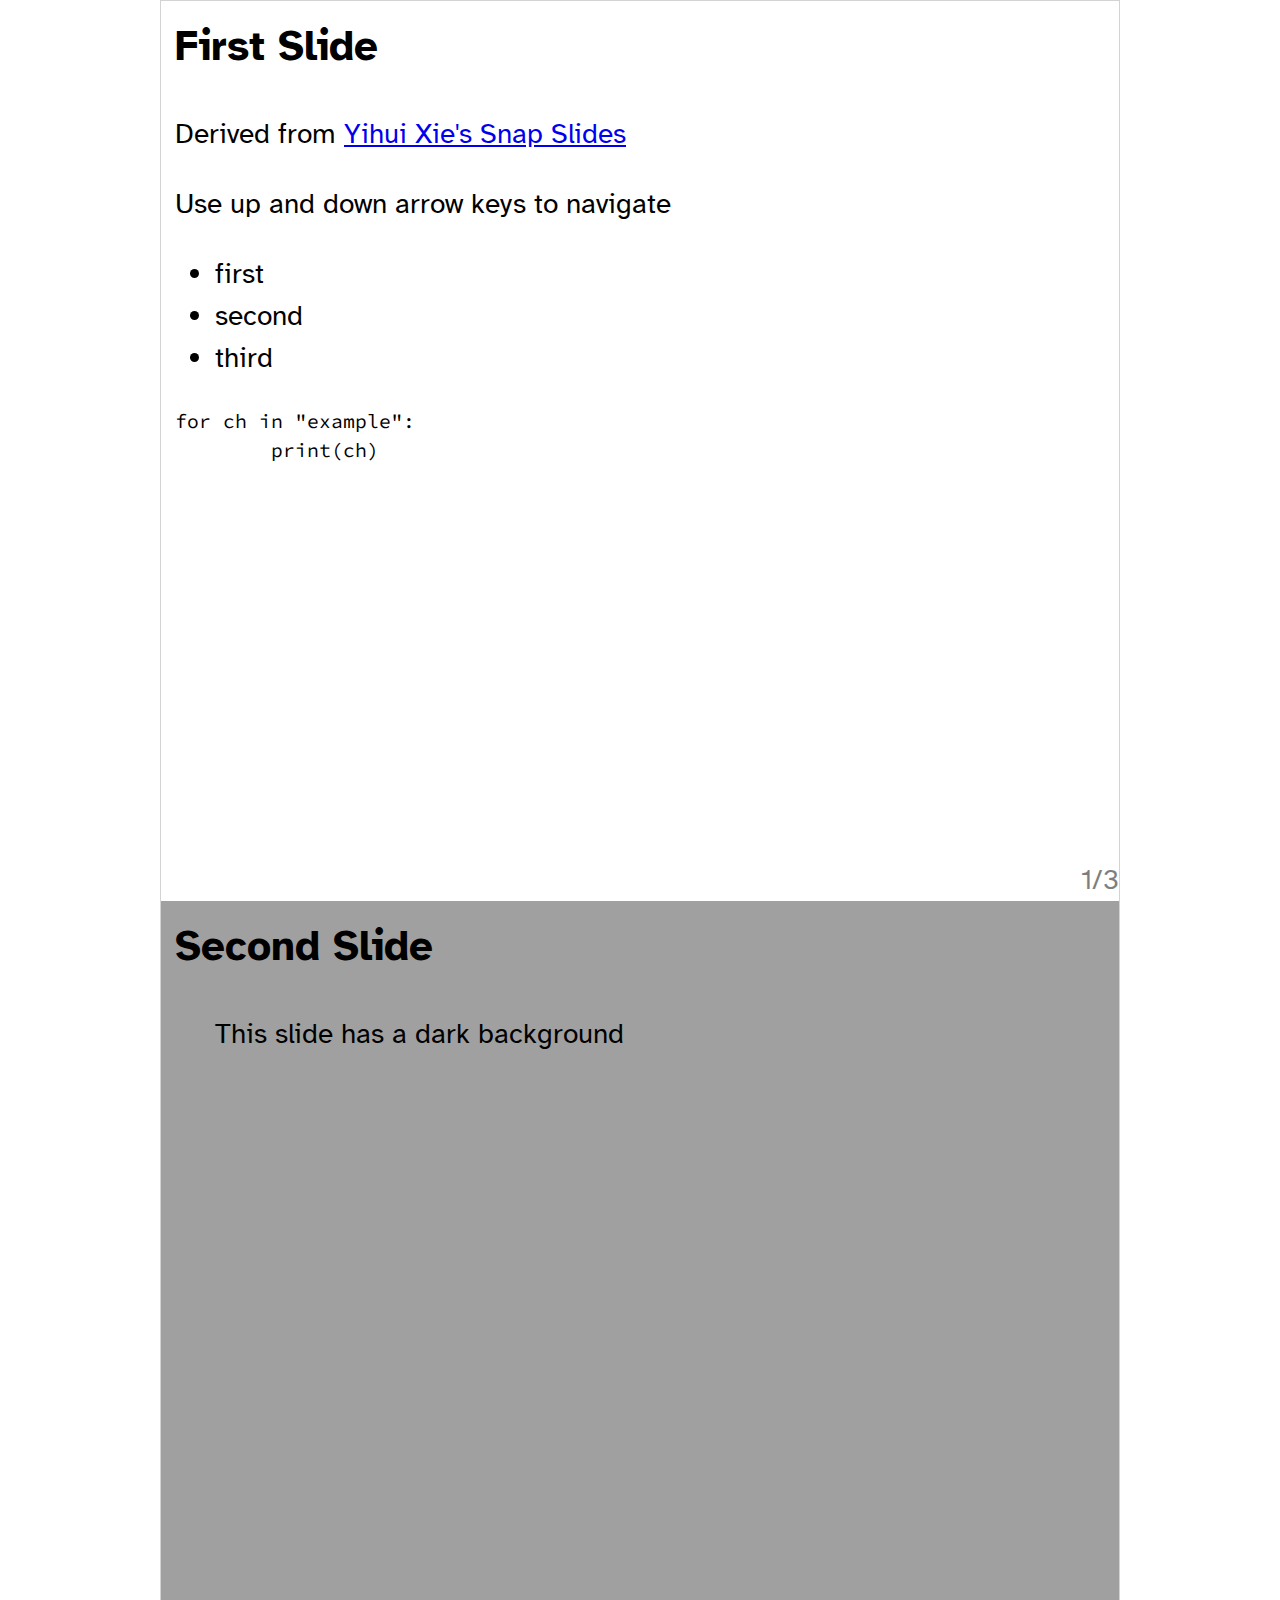
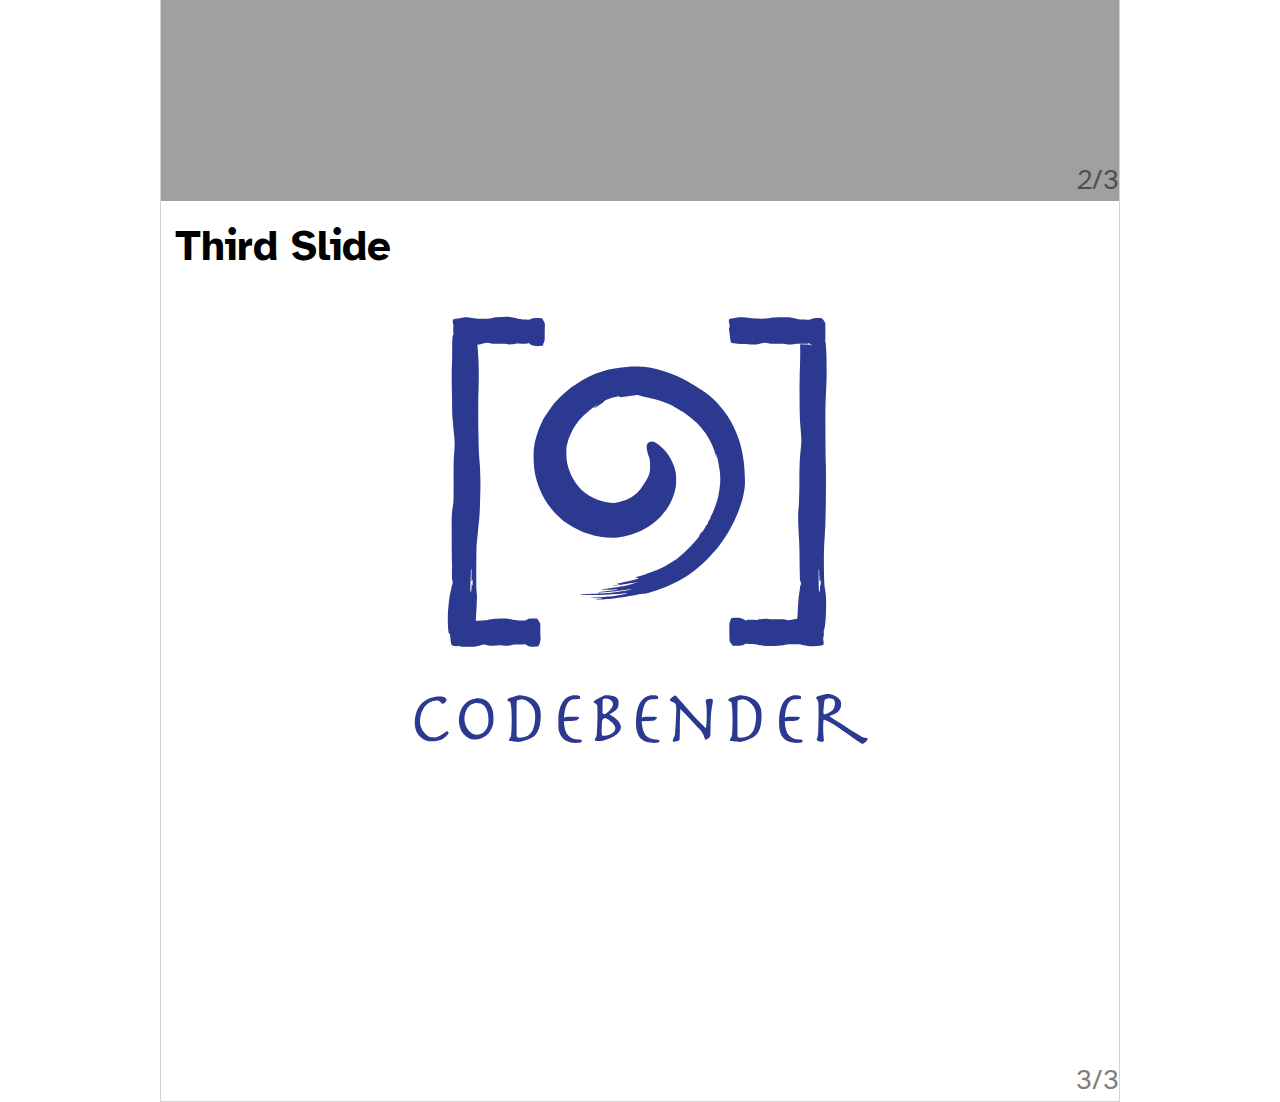
<file: index.html>
<!DOCTYPE html>
<html>
  <head>
    <script src="slides.js" defer></script>
    <link rel="stylesheet" href="slides.css">
  </head>
  <body>
    <h2>First Slide</h2>
    <p>Derived from <a href="https://yihui.org/en/2023/09/snap-slides/">Yihui Xie's Snap Slides</a></p>
    <p>Use up and down arrow keys to navigate</p>
    <ul>
      <li>first</li>
      <li>second</li>
      <li>third</li>
    </ul>
    <pre><code>for ch in &quot;example&quot;:
        print(ch)
    </code></pre>
    <hr>
    <h2>Second Slide</h2>
    <!--# class="dark" -->
    <blockquote>
      <p>This slide has a dark background</p>
    </blockquote>
    <hr>
    <h2>Third Slide</h2>
    <div class="center">
      <img src="codebender.svg" width="50%" alt="Codebender logo">
    </div>
  </body>
</html>
</file>
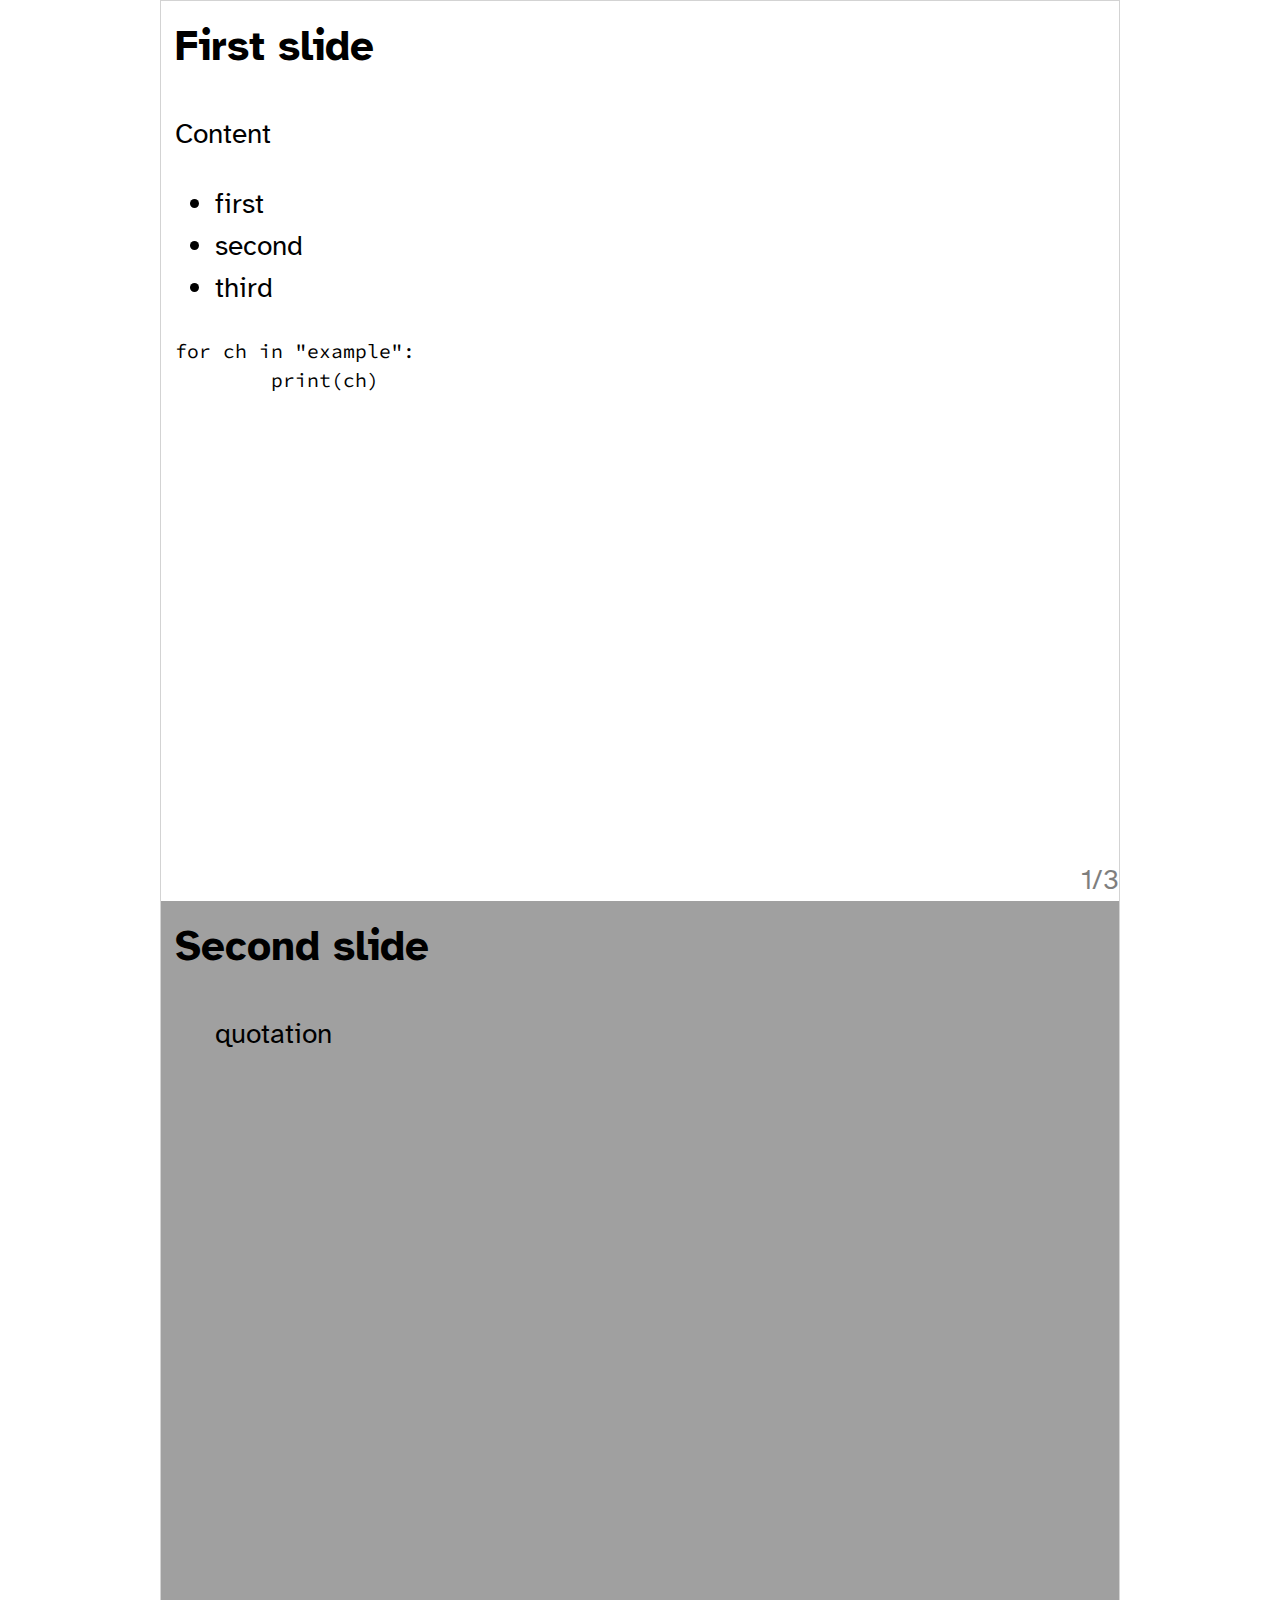
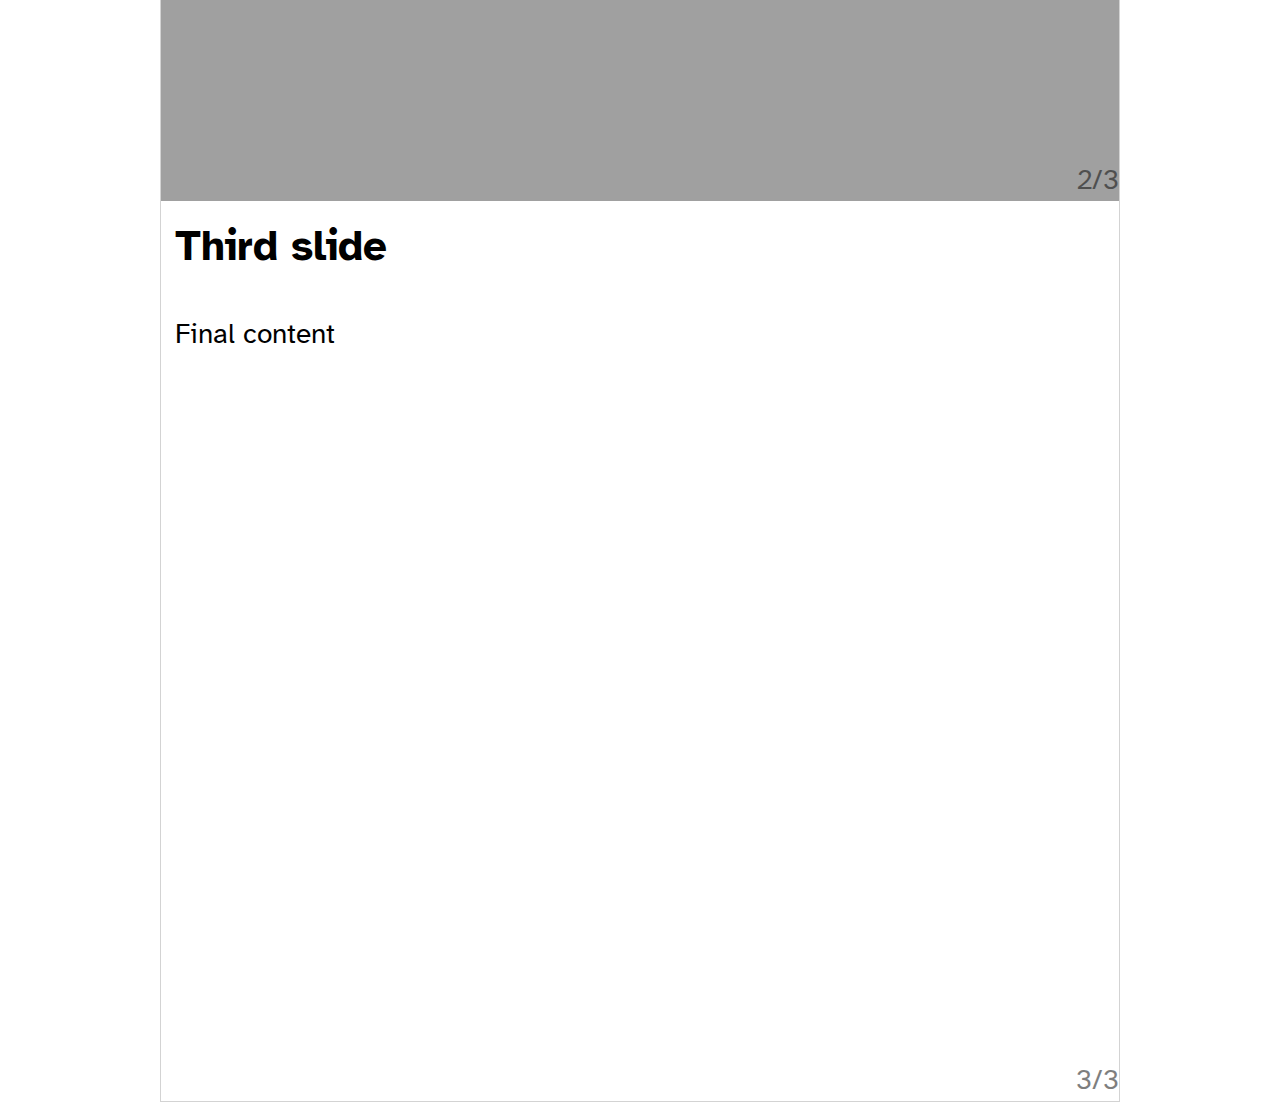
<file: slides.html>
<!DOCTYPE html>
<html>
  <head>
    <script src="slides.js" defer></script>
    <link rel="stylesheet" href="slides.css">
  </head>
  <body>
    <h2>First slide</h2>
    <p>Content</p>
    <ul>
      <li>first</li>
      <li>second</li>
      <li>third</li>
    </ul>
    <pre><code>for ch in &quot;example&quot;:
        print(ch)
    </code></pre>
    <hr>
    <h2>Second slide</h2>
    <!--# class="dark" -->
    <blockquote>
      <p>quotation</p>
    </blockquote>
    <hr>
    <h2>Third slide</h2>
    <p>Final content</p>
  </body>
</html>
</file>
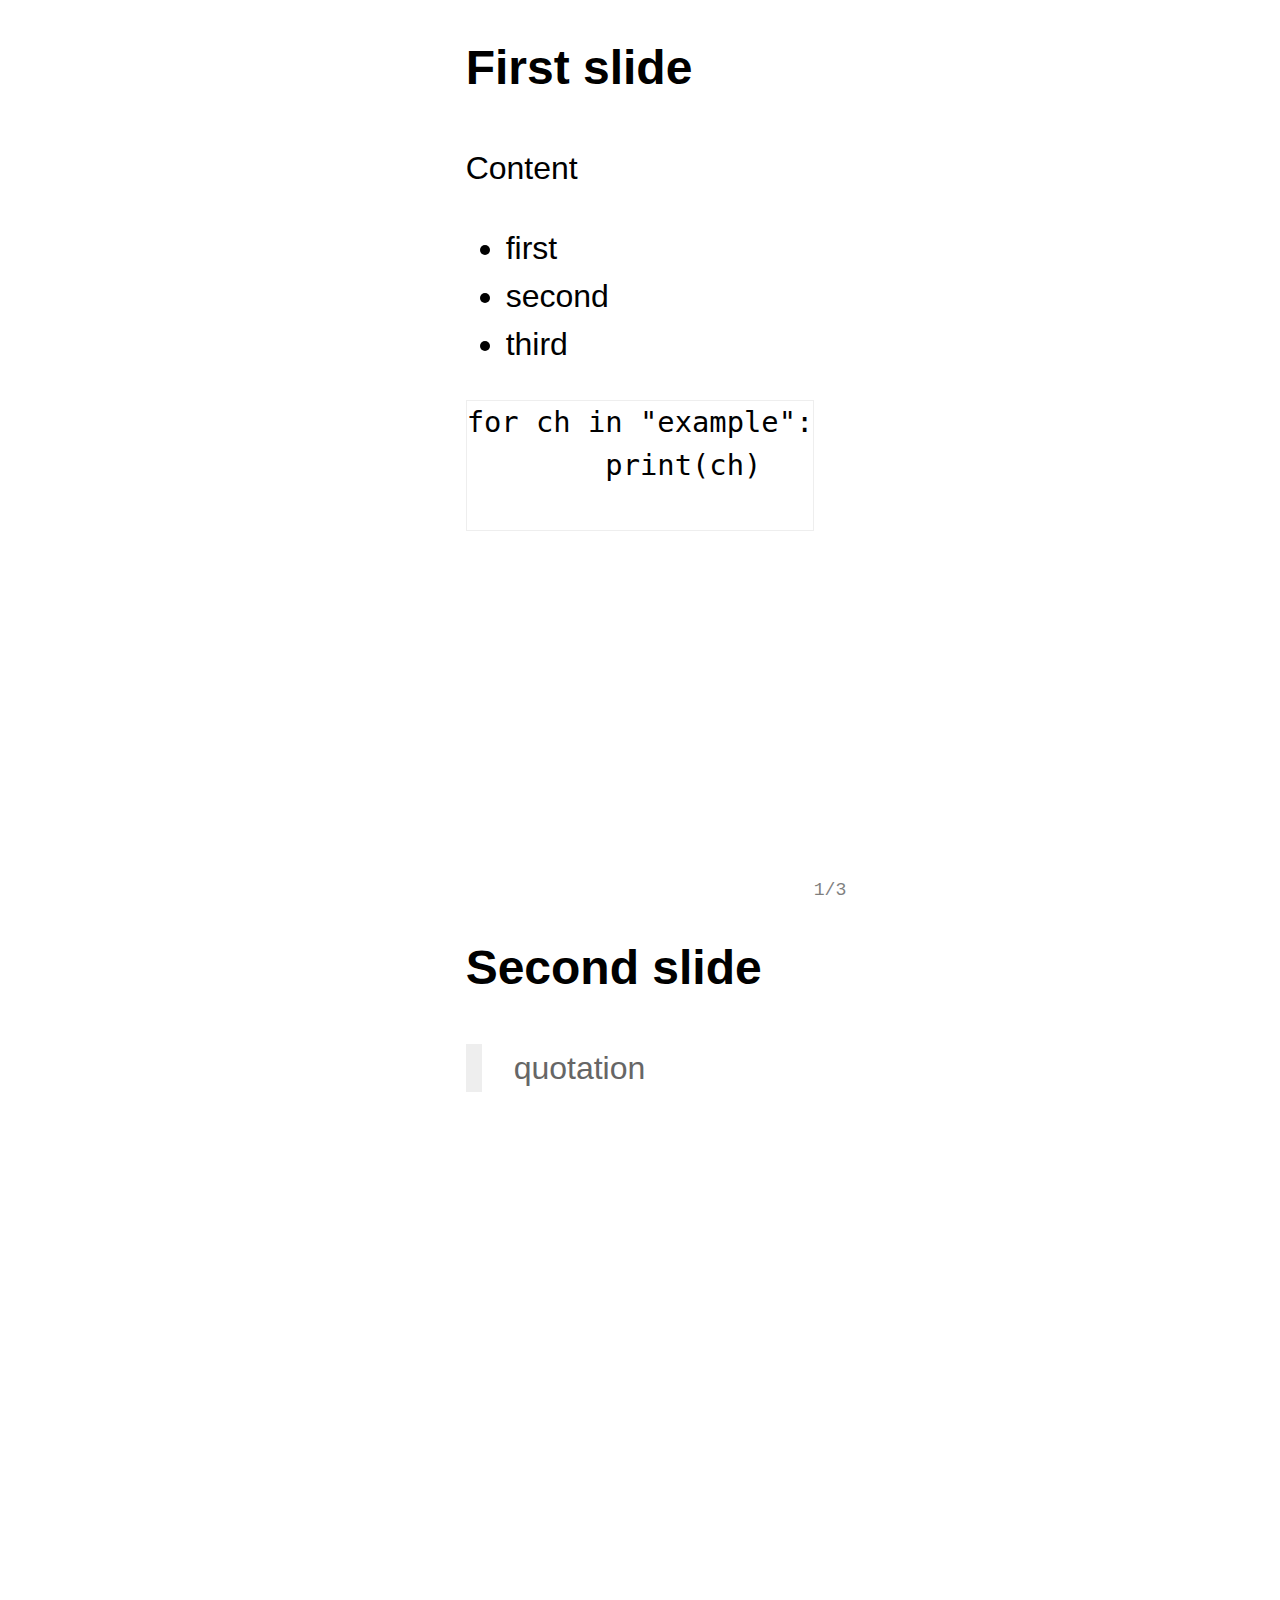
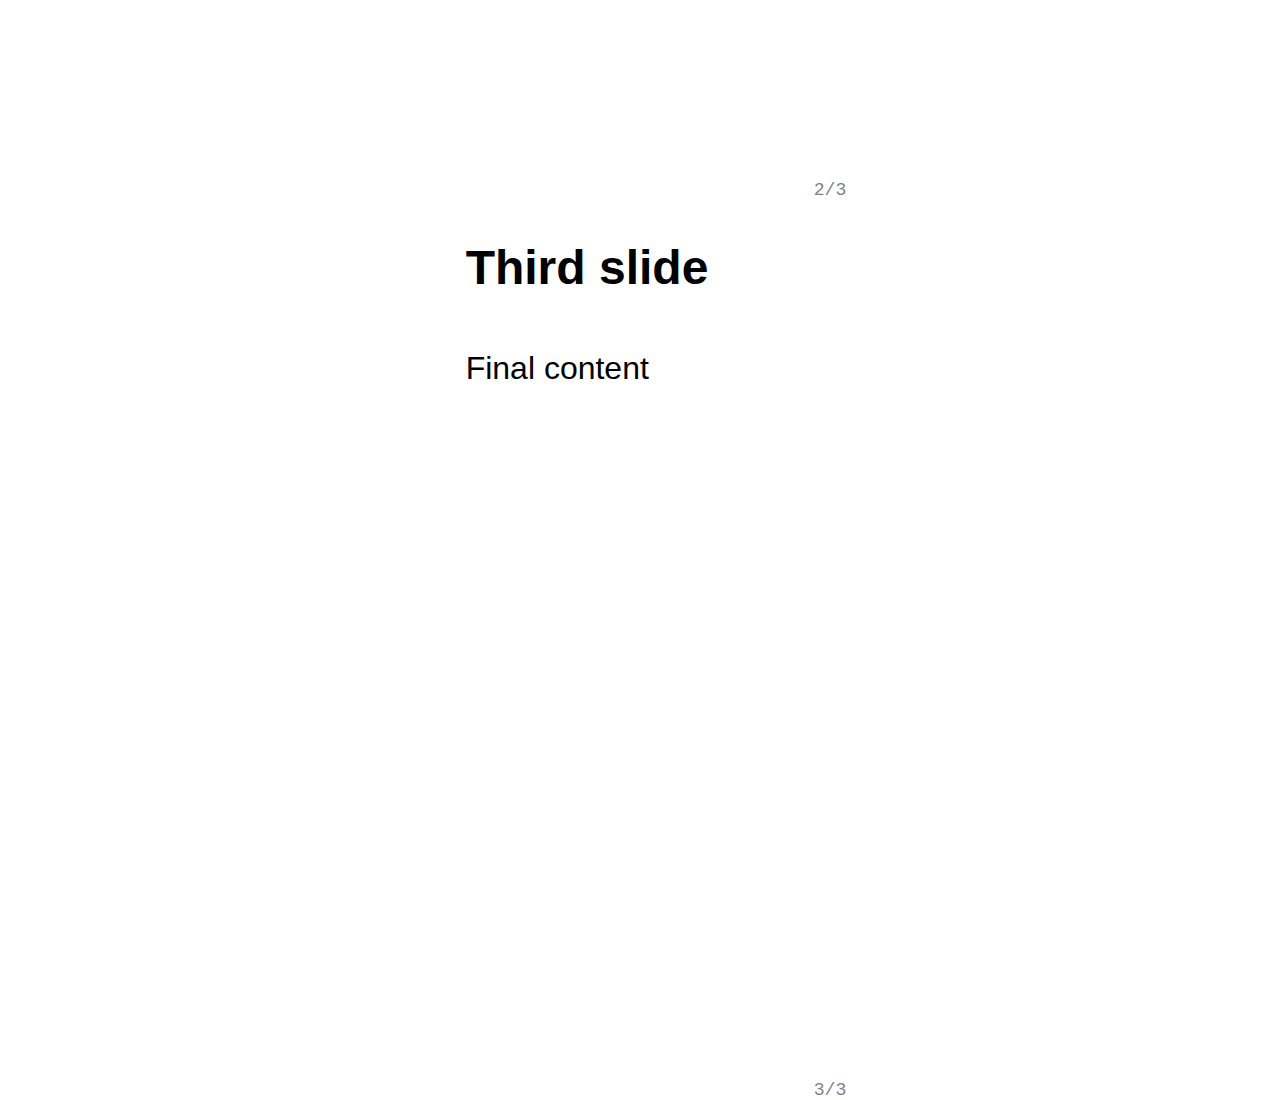
<file: original/snap.html>
<!DOCTYPE html>
<html>
  <head>
    <script src="snap.js" defer></script>
    <link rel="stylesheet" href="default.css">
    <link rel="stylesheet" href="snap.css">
  </head>
  <body>
    <h2>First slide</h2>
    <p>Content</p>
    <ul>
      <li>first</li>
      <li>second</li>
      <li>third</li>
    </ul>
    <pre><code>for ch in &quot;example&quot;:
        print(ch)
    </code></pre>
    <hr>
    <h2>Second slide</h2>
    <!--# class="dark" -->
    <blockquote>
      <p>quotation</p>
    </blockquote>
    <hr>
    <h2>Third slide</h2>
    <p>Final content</p>
  </body>
</html>
</file>
<file: slides.css>
/* Inspired by https://yihui.org/en/2023/09/snap-slides/ */

@import url("https://fonts.googleapis.com/css2?family=Atkinson+Hyperlegible&display=swap");
@import url("https://fonts.googleapis.com/css2?family=Source+Code+Pro&display=swap");

:root {
    --size-code-slides: 70%;
}

*, *:before, *:after {
    box-sizing: inherit;
}

.slide {
    padding: 0.5em;
    position: relative;
    min-height: 100vh;
    scroll-snap-align: start;
}

.slide > h2, .slide > h3 {
    margin-top: unset;
}

.page-number {
    opacity: .5;
    position: absolute;
    bottom: 0;
    right: 0;
}

.dark {
    background-color: #A0A0A0;
}

.overview {
  font-size: 1em;
}

.overview .slide {
  min-height: unset;
  scroll-snap-align: unset;
}

.overview .slide-container {
  display: flex;
  flex-wrap: wrap;
  justify-content: space-evenly;
}

.overview .slide-container .slide {
  width: var(--slide-width);
  border: 1px dotted #ccc;
  margin-bottom: 0.5em;
}

.center {
    text-align: center;
}

html {
    scroll-snap-type: y mandatory;
}

html:fullscreen::-webkit-scrollbar {
    display: none;
}

html:fullscreen {
    -ms-overflow-style: none;
    scrollbar-width: none;
}

body {
    max-width: 60rem;
    margin: auto;
    padding: 0;
    line-height: 1.5;
    box-sizing: border-box;
    font-family: "Atkinson Hyperlegible", sans-serif;
    font-size: 175%;
    border: 1px solid lightgray;
}

pre, img {
    max-width: 100%;
}

pre {
    white-space: pre-wrap;
    word-break: break-all;
}

code {
    font-family: "Source Code Pro", monospace;
}

pre code {
    display: block;
    overflow-x: auto;
    font-size: var(--size-code-slides);
}
</file>
<file: original/default.css>
body {
  font-family: sans-serif;
  max-width: 800px;
  margin: auto;
  padding: 1em;
  line-height: 1.5;
  box-sizing: border-box;
}
body, .footnotes, code { font-size: .9em; }
li li { font-size: .95em; }
*, *:before, *:after {
  box-sizing: inherit;
}
pre, img { max-width: 100%; }
pre, pre:hover {
  white-space: pre-wrap;
  word-break: break-all;
}
pre code {
  display: block;
  overflow-x: auto;
}
code { font-family: 'DejaVu Sans Mono', 'Droid Sans Mono', 'Lucida Console', Consolas, Monaco, monospace; }
:not(pre) > code, code[class] { background-color: #F8F8F8; }
code.language-undefined, pre > code:not([class]) {
  background-color: inherit;
  border: 1px solid #eee;
}
table {
  margin: auto;
  border-top: 1px solid #666;
}
table thead th { border-bottom: 1px solid #ddd; }
th, td { padding: 5px; }
thead, tfoot, tr:nth-child(even) { background: #eee; }
blockquote {
  color: #666;
  margin: 0;
  padding-left: 1em;
  border-left: 0.5em solid #eee;
}
hr, .footnotes::before { border: 1px dashed #ddd; }
.frontmatter { text-align: center; }
#TOC .numbered li { list-style: none; }
#TOC .numbered { padding-left: 0; }
#TOC .numbered ul { padding-left: 1em; }
table, .body h2 { border-bottom: 1px solid #666; }
.body .appendix, .appendix ~ h2 { border-bottom-style: dashed; }
.footnote-ref a::before { content: "["; }
.footnote-ref a::after { content: "]"; }
section.footnotes::before {
  content: "";
  display: block;
  max-width: 20em;
}

@media print {
  body {
    font-size: 12pt;
    max-width: 100%;
  }
  tr, img { page-break-inside: avoid; }
}
@media only screen and (min-width: 992px) {
  pre { white-space: pre; }
}
</file>
<file: original/snap.css>
:root { --slide-width: 100%; }
html { scroll-snap-type: y mandatory; }
th, td { padding: .2em .5em; }
.slide {
  padding: 1em;
  position: relative;
}
.slide > h2, .slide > h3 { margin-top: unset; }
body {
  max-width: fit-content;
  padding: 0;
}
a { color: #eb4a47; }
:not(pre) > code { background-color: #fdfded; }
#TOC { columns: 2; }
#TOC::before {
  font-size: 1.3em;
  font-weight: bold;
  display: block;
  border-bottom: 1px solid #666;
}
.frontmatter, .middle {
  display: flex;
  justify-content: center;
  flex-direction: column;
}
.page-number, .timer {
  position: absolute;
  bottom: 0;
  opacity: .5;
  font: .7em monospace;
}
.page-number { right: 0; }
.timer { left: 0; }
.inverse {
  background-color: #eee;
  filter: invert(1);
}
.fade {
  background: repeating-linear-gradient(135deg, white, white 30px, #ddd 32px, #ddd 32px);
  opacity: 0.6;
}
.center { text-align: center; }
.slide-container h2 .section-number {
  display: inline-block;
  background-color: #666;
  color: white;
  padding: 0 .1em;
  margin-right: .3em;
}
.overview {
  font-size: .8em;
  max-width: none;
}
.overview .slide {
  min-height: unset;
  scroll-snap-align: unset;
}
.overview .slide-container {
  display: flex;
  flex-wrap: wrap;
  justify-content: space-evenly;
}
.overview .slide-container .slide {
  width: var(--slide-width);
  border: 1px dotted #ccc;
  margin-bottom: 0.5em;
}
.mirrored { transform: scale(-1, 1); }
.spacer { height: 50vh; }
.overview .timer, .overview .spacer { display: none; }
.overview .footnotes { position: unset; }
html:fullscreen::-webkit-scrollbar { display: none; }
html:fullscreen {
  -ms-overflow-style: none;
  scrollbar-width: none;
}
@media (min-width: 992px) {
 :root { --slide-width: 49%; }
  body { font-size: 2em; }
  .slide {
    min-height: 100vh;
    scroll-snap-align: start;
  }
  li li { font-size: .9em; }
  .footnotes {
    position: absolute;
    bottom: 1em;
    font-size: .8em;
  }
}
@media (min-width: 1400px) {
 :root { --slide-width: 33%; }
}
@media (min-width: 1800px) {
 :root { --slide-width: 24.67%; }
}
@media print, (max-width: 991.98px) {
  .timer, .spacer { display: none; }
}
</file>
